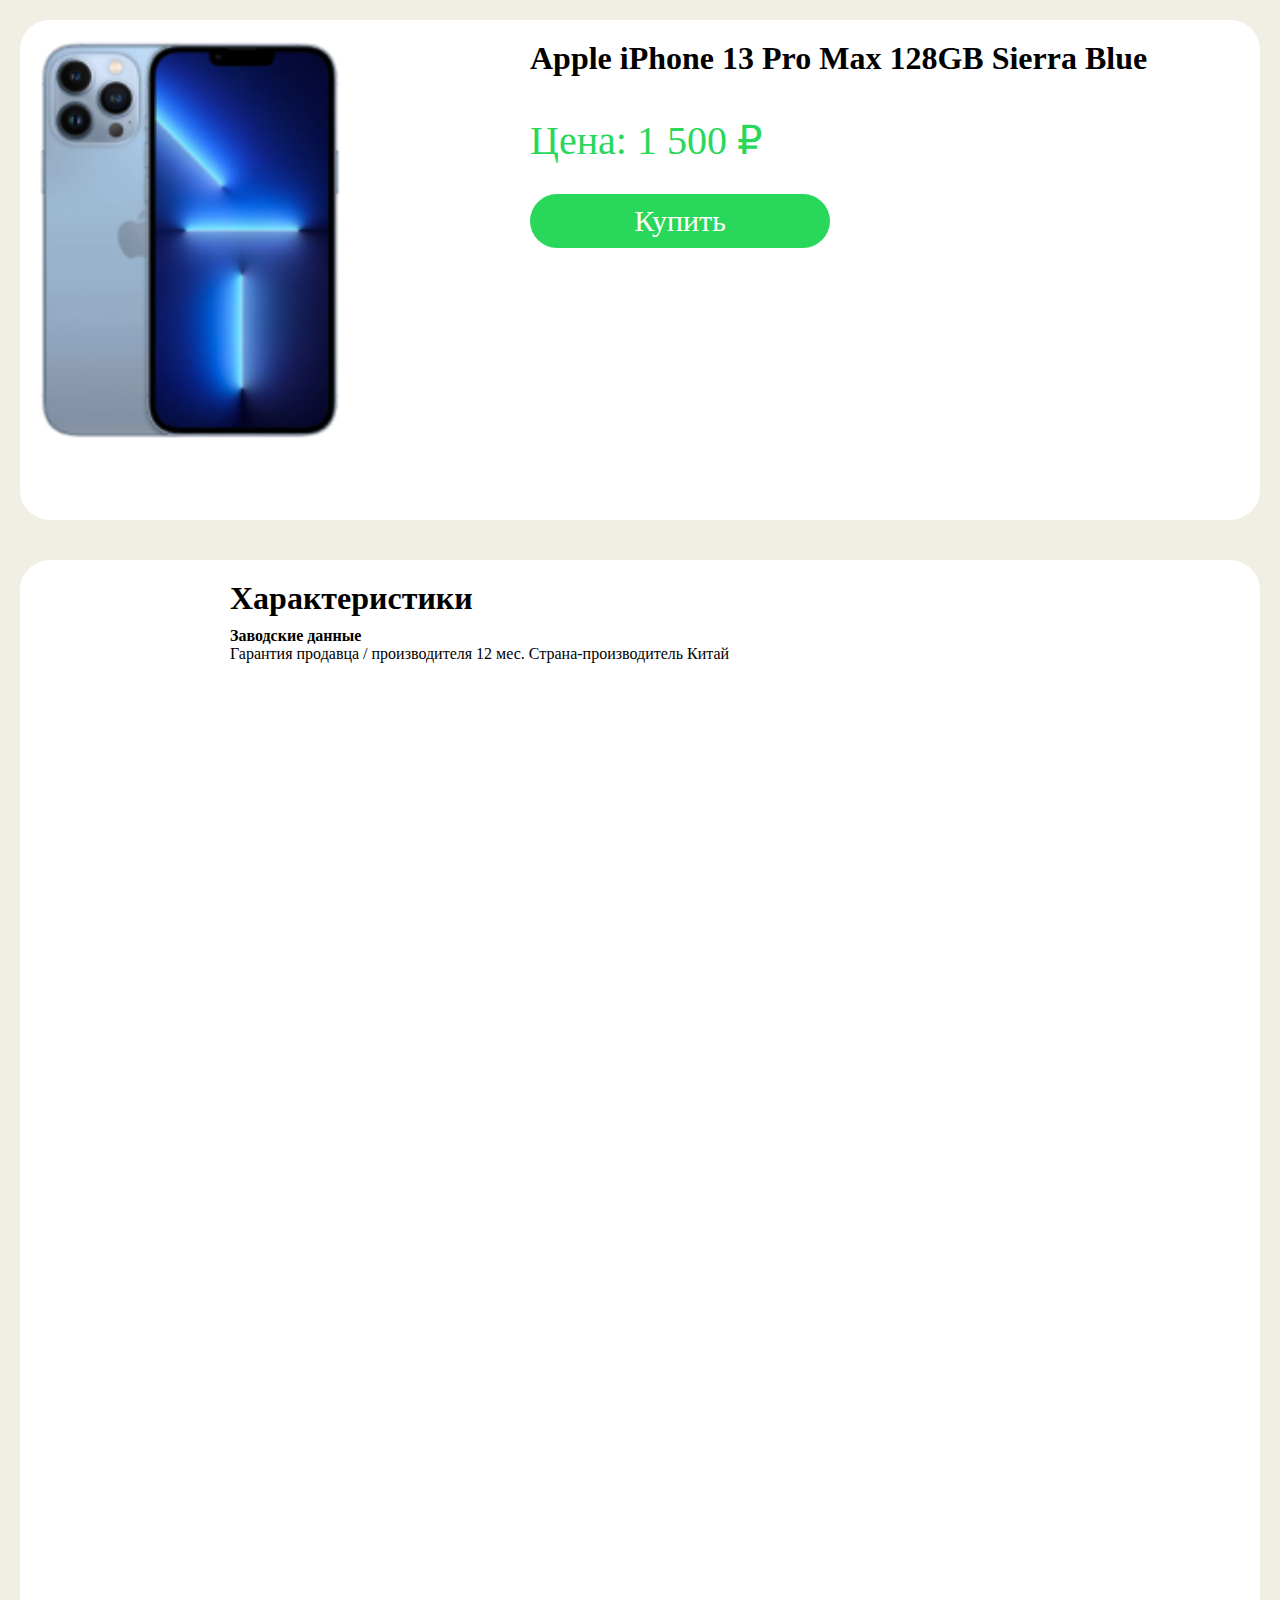
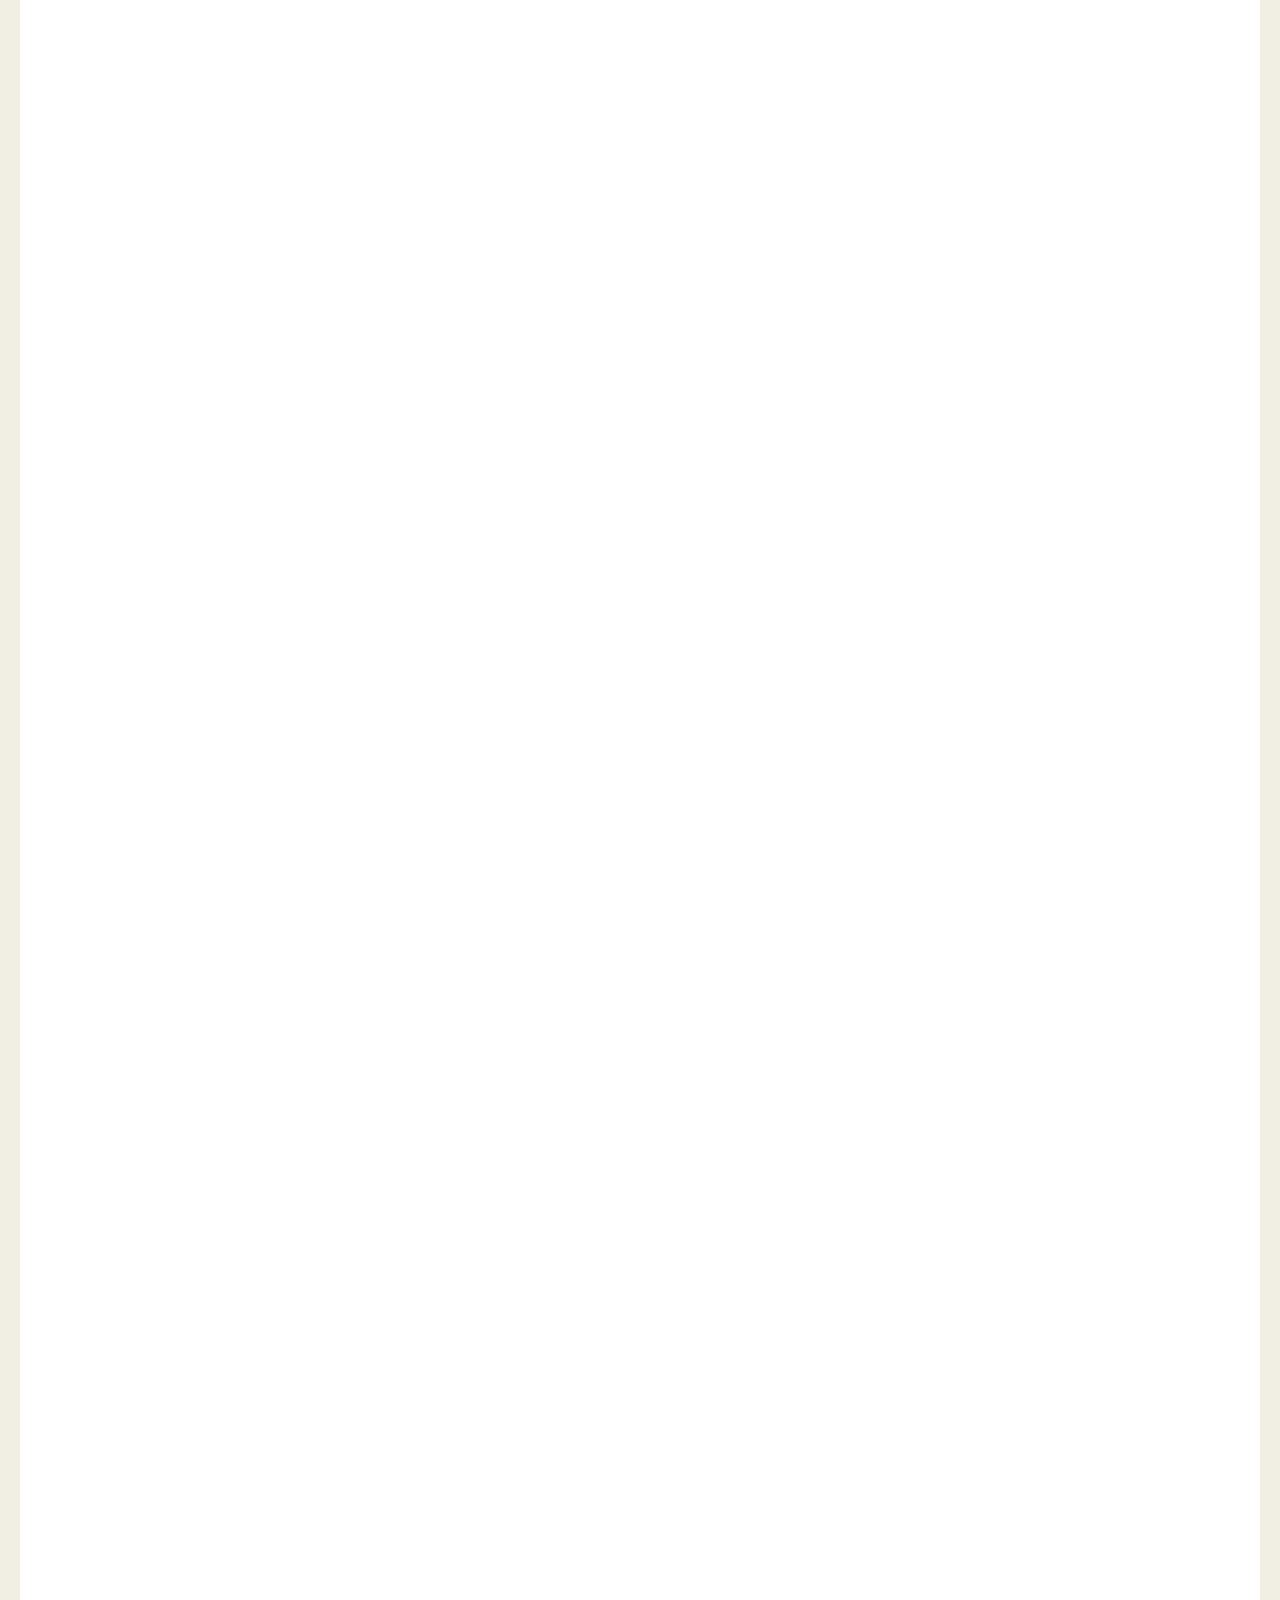
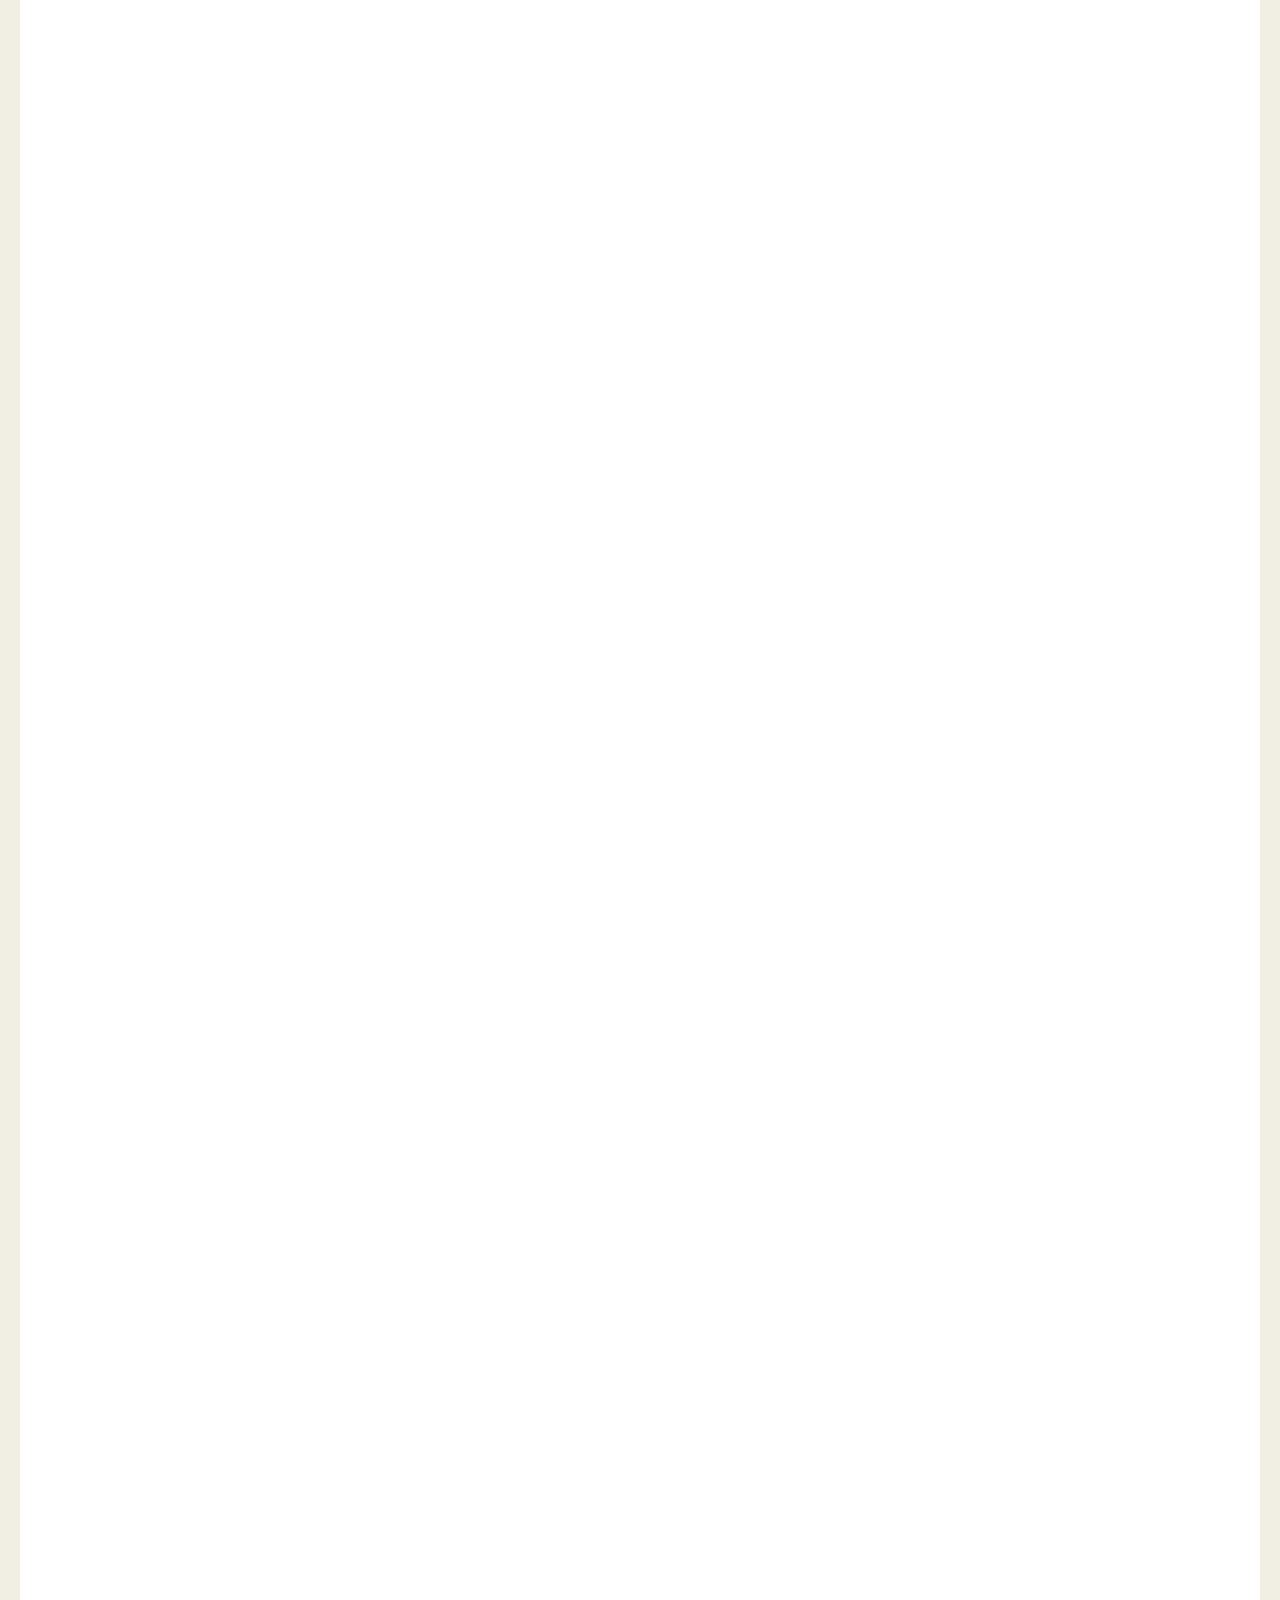
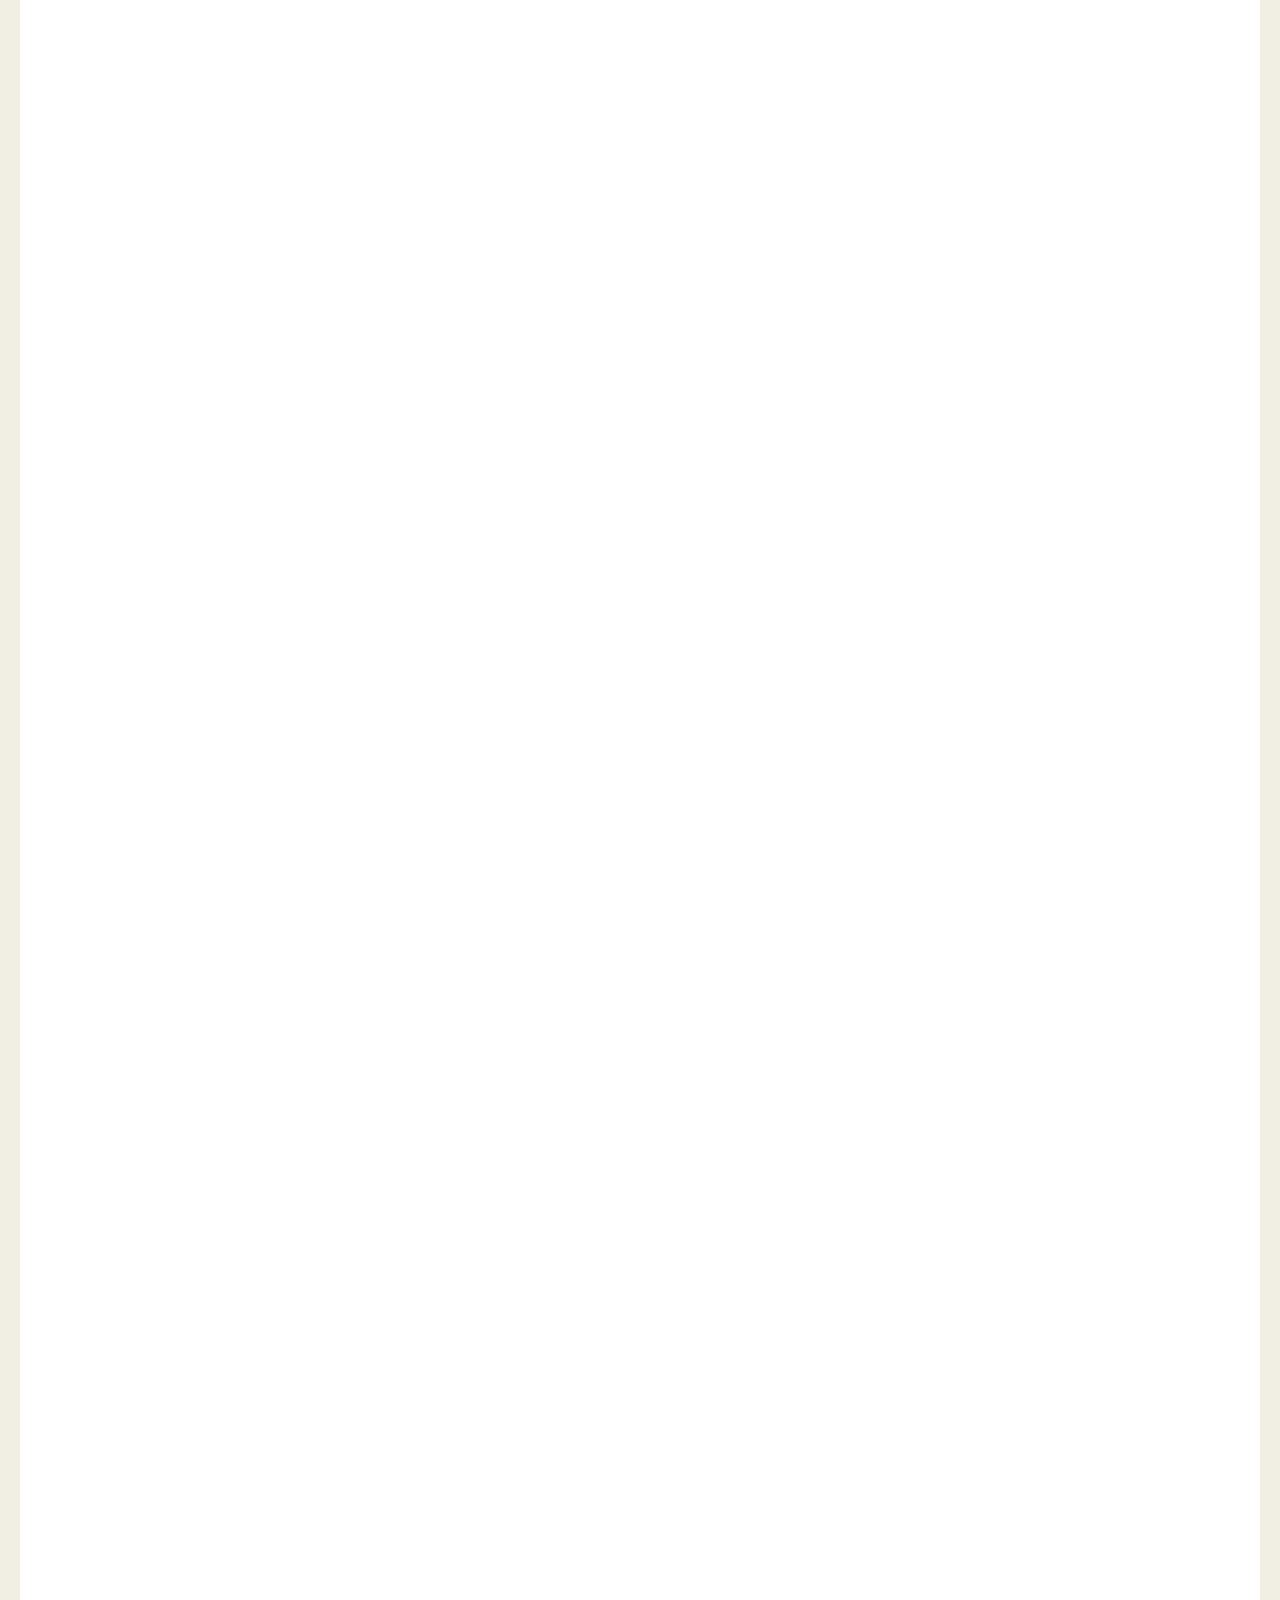
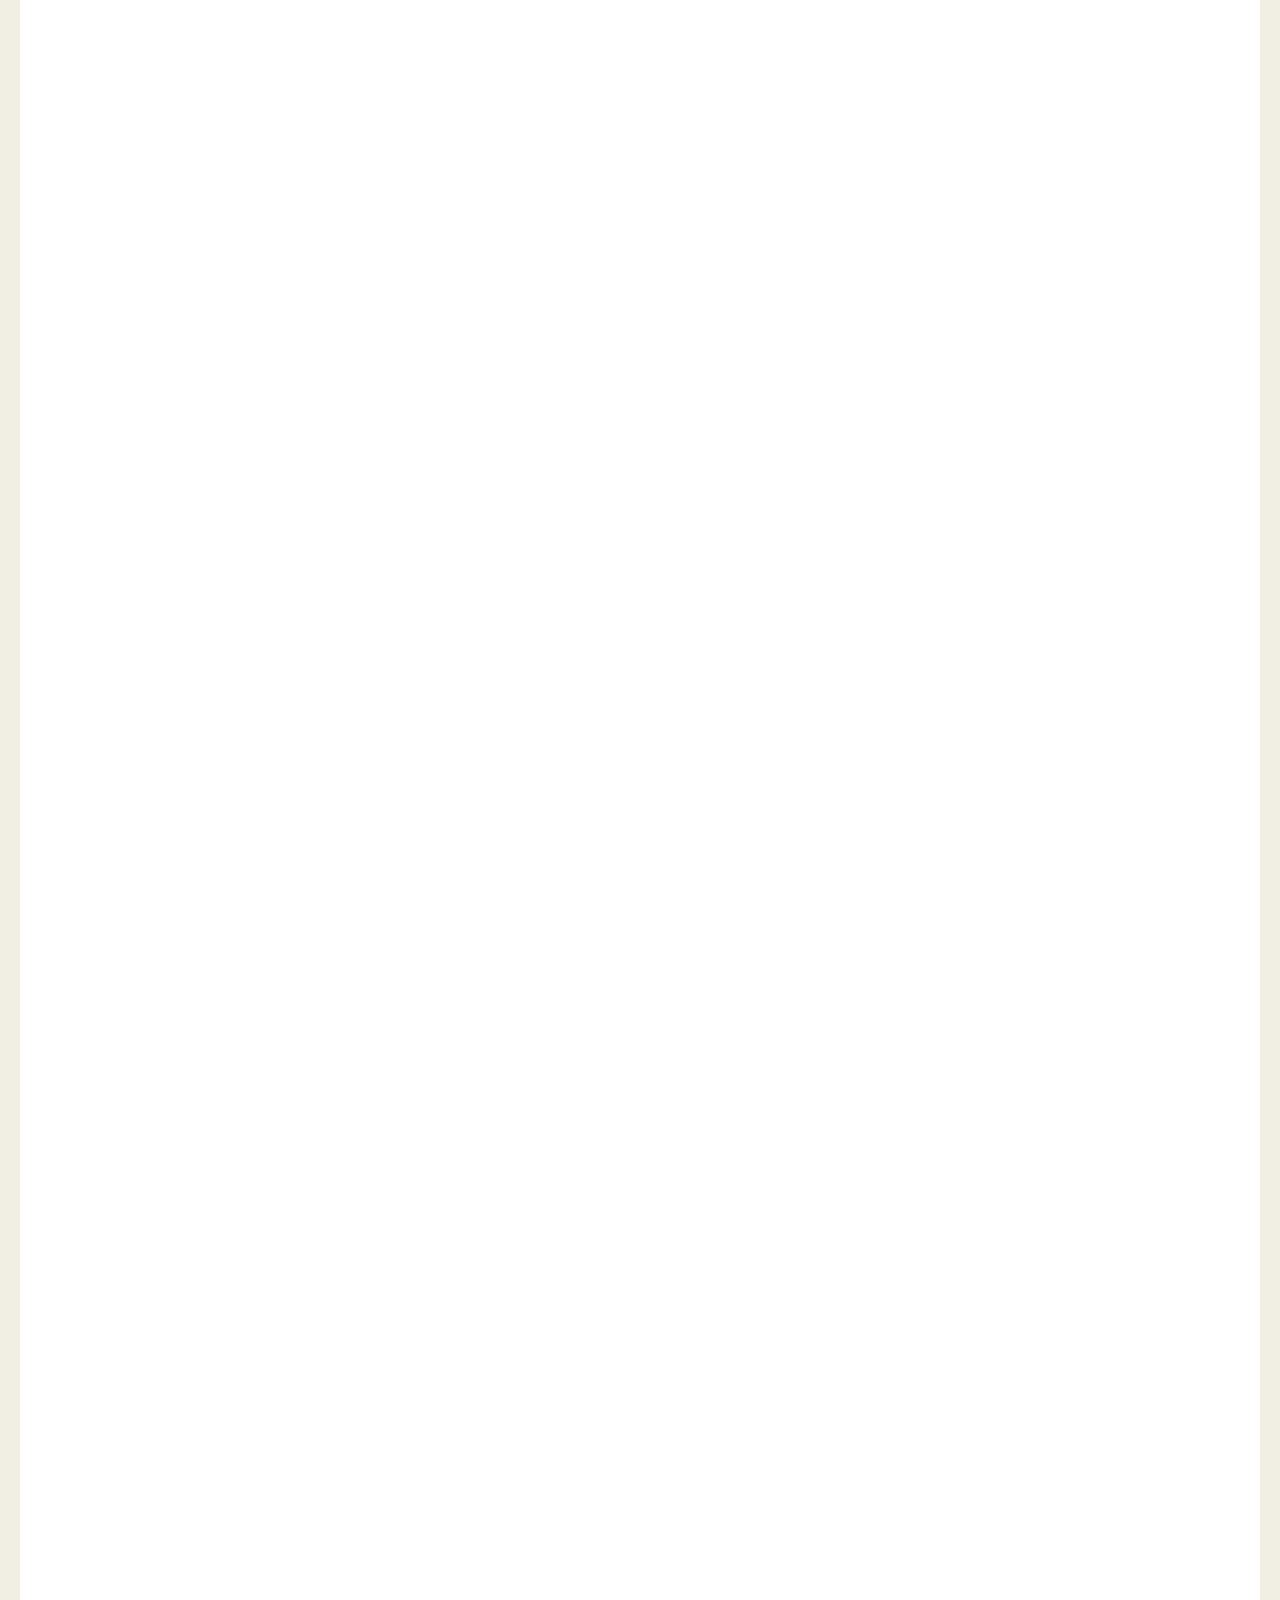
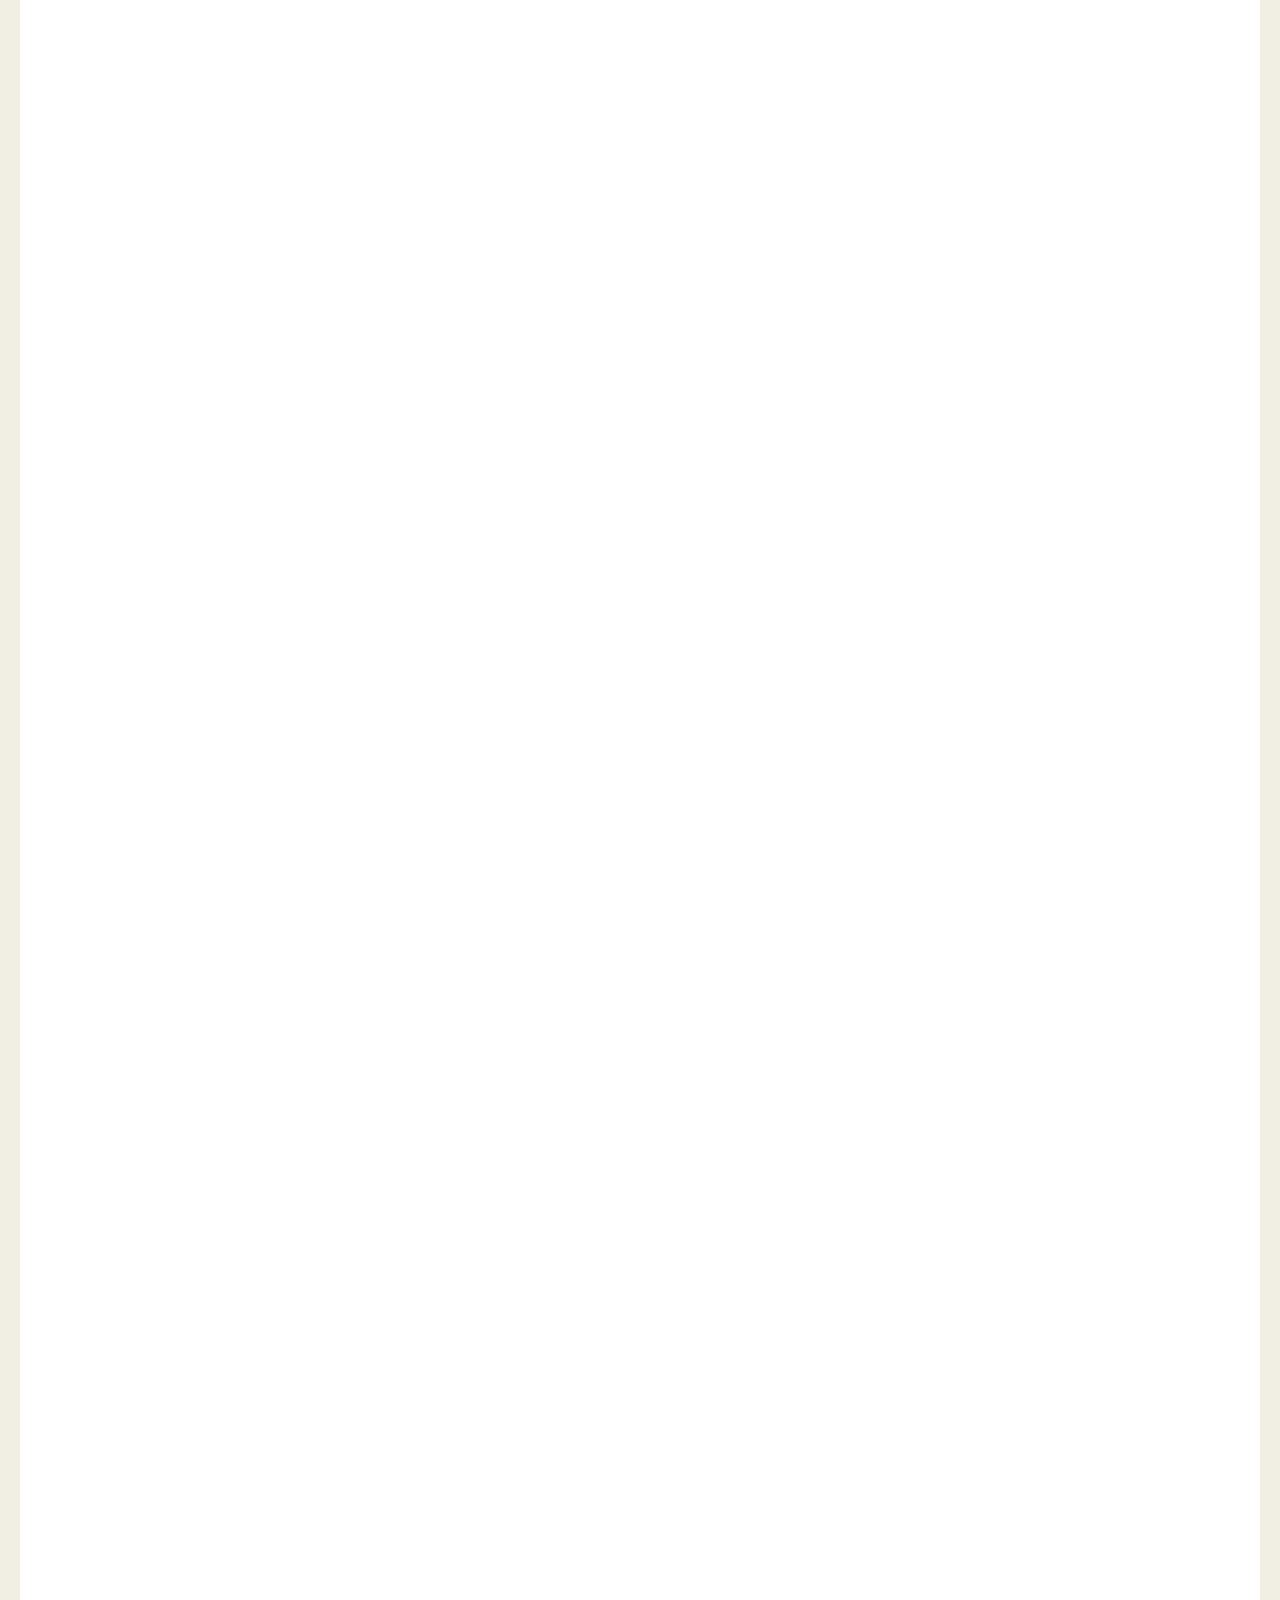
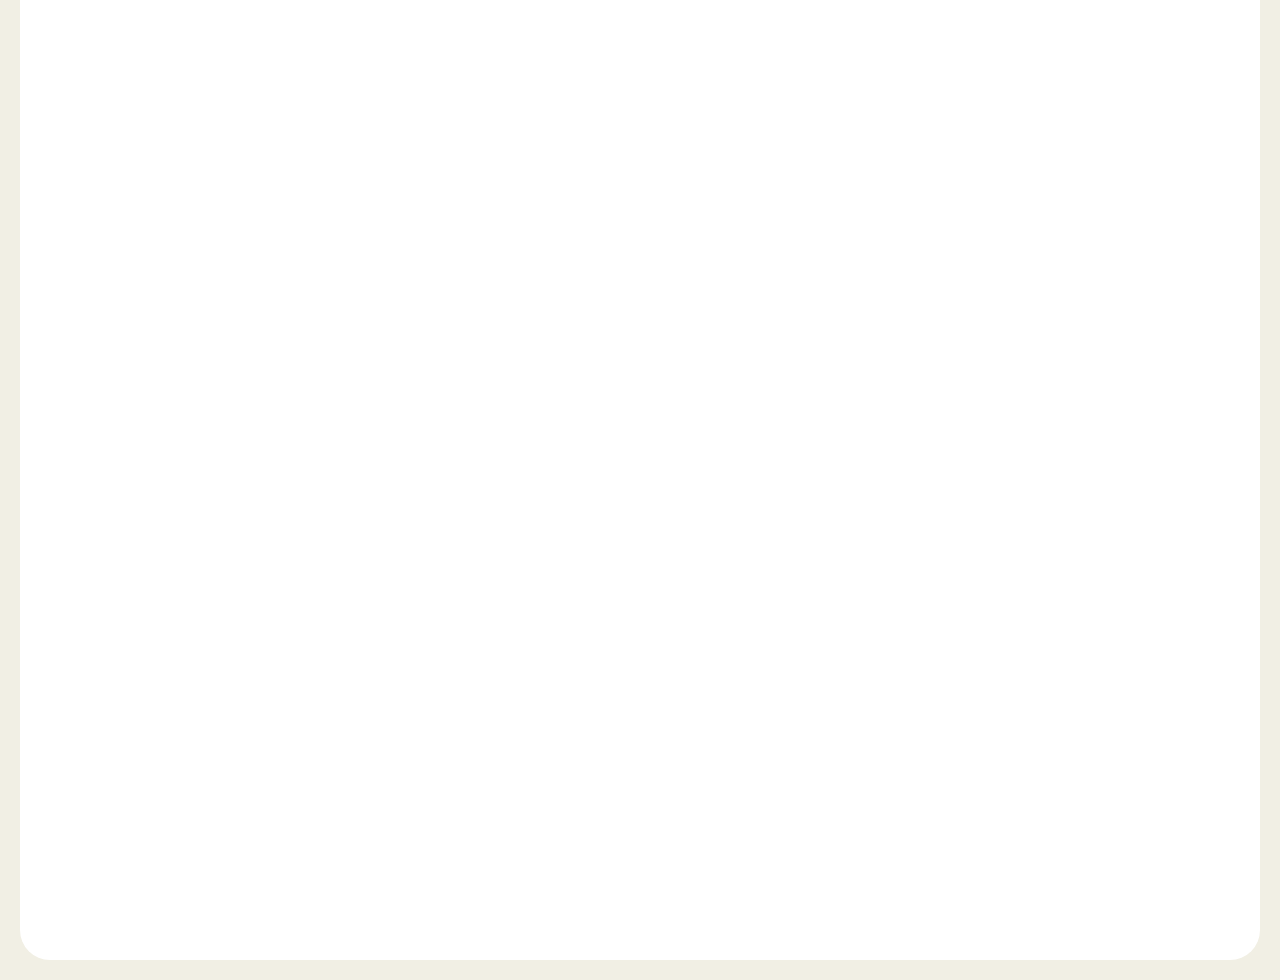
<file: iphone.html>
<!DOCTYPE html>
<html lang="en">
<head>
    <meta charset="UTF-8">
    <meta name="viewport" content="width=device-width, initial-scale=1.0">
    <title>Document</title>
    <link href="https://cdn.jsdelivr.net/npm/bootstrap@5.3.0-alpha2/dist/css/bootstrap.min.css" rel="stylesheet"
    integrity="sha384-aFq/bzH65dt+w6FI2ooMVUpc+21e0SRygnTpmBvdBgSdnuTN7QbdgL+OapgHtvPp" crossorigin="anonymous">
  <link rel="stylesheet" href="./style.css">
  <!-- Chatra {literal} -->
<script>
  (function(d, w, c) {
      w.ChatraID = 'fyRTG2Pn2EKLtazZW';
      var s = d.createElement('script');
      w[c] = w[c] || function() {
          (w[c].q = w[c].q || []).push(arguments);
      };
      s.async = true;
      s.src = 'https://call.chatra.io/chatra.js';
      if (d.head) d.head.appendChild(s);
  })(document, window, 'Chatra');
</script>
<!-- /Chatra {/literal} -->
</head>
<body2>
    <div class="containergh">
        <div class="product">
            <div class="product-image">
                <img src="iphone.png" alt="">
            </div>
            <div class="product-info">
                <h1 class="product-title"> Apple iPhone 13 Pro Max 128GB Sierra Blue</h1>
                <p class="product-description"></p>
                <p class="product-price">Цена: 1 500 ₽</p>
                <a href="#" class="buy-button">Купить</a>
            </div>
        </div>
    </div>
    <div class="containerbh">
        <div class="productr">
            <div class="product-imager">
            </div>
            <div class="product-infor">
                <h1 class="product-titler">Характеристики</h1>
                <h4>Заводские данные</h4>
                <p>Гарантия продавца / производителя
                    12 мес.
                    Страна-производитель 
                    Китай</p>
                <h4></h4>
                <p></p>
                <h4></h4>
            </div>
        </div>
    </div>
</body2>
</html>
</file>
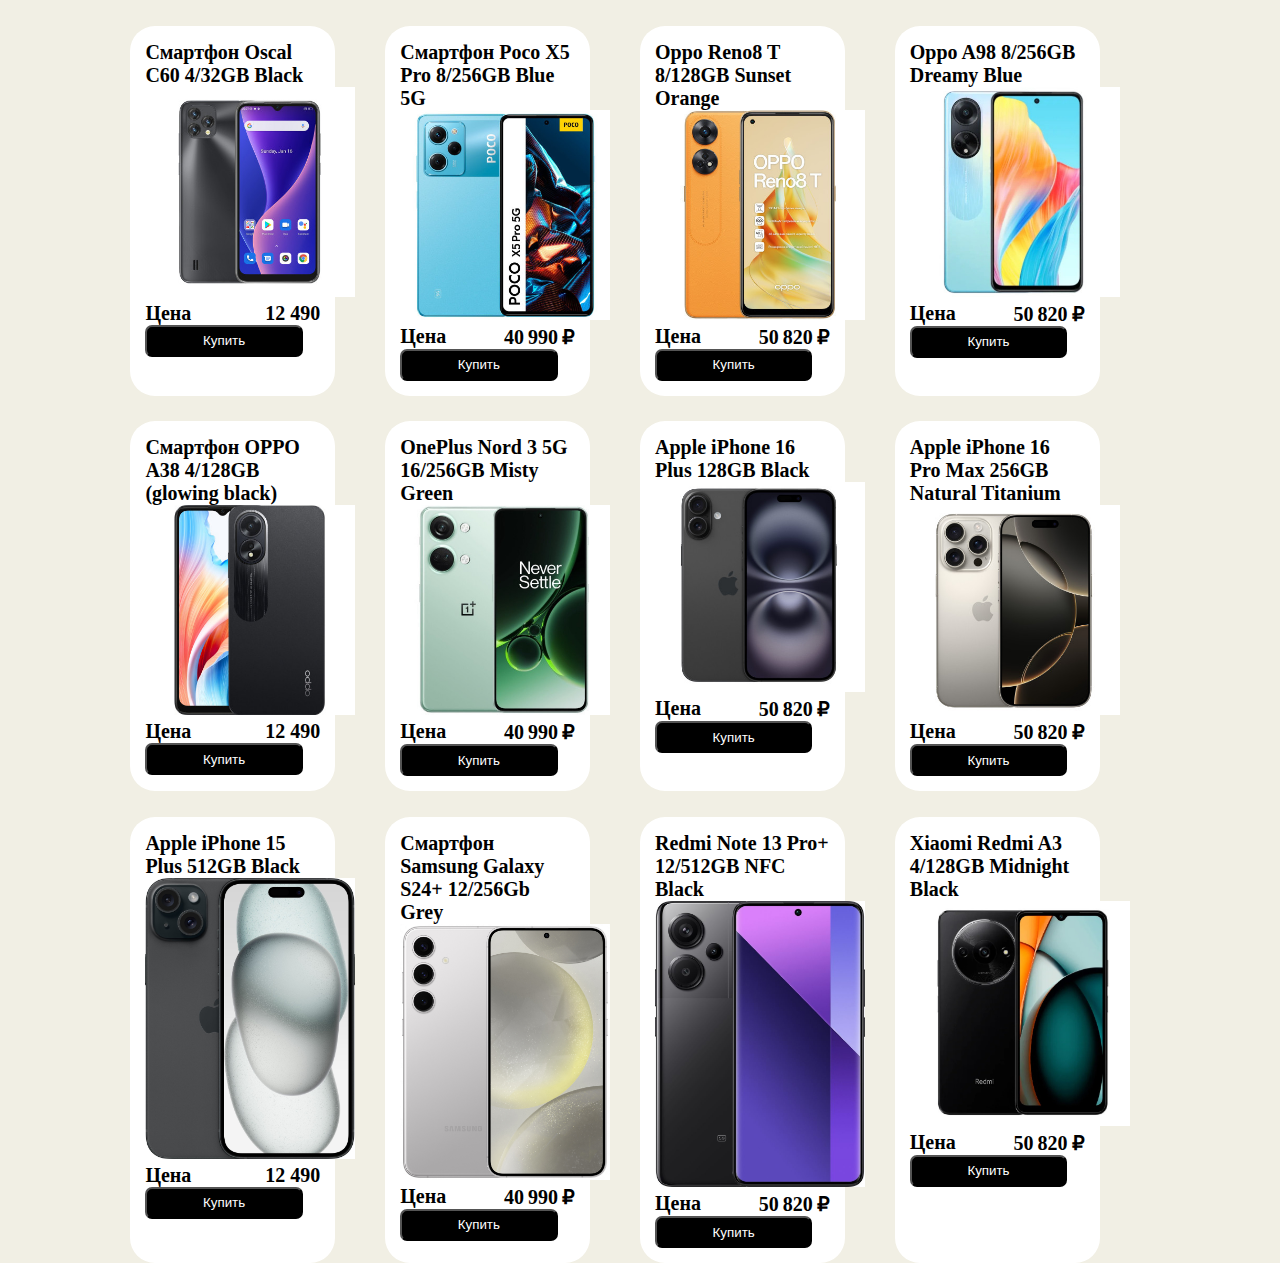
<file: katalog.html>
<!DOCTYPE html>
<html lang="en">
<head>
    <meta charset="UTF-8">
    <meta name="viewport" content="width=device-width, initial-scale=1.0">
    <title>Document</title>
    <link href="https://cdn.jsdelivr.net/npm/bootstrap@5.3.0-alpha2/dist/css/bootstrap.min.css" rel="stylesheet"
    integrity="sha384-aFq/bzH65dt+w6FI2ooMVUpc+21e0SRygnTpmBvdBgSdnuTN7QbdgL+OapgHtvPp" crossorigin="anonymous">
  <link rel="stylesheet" href="./style.css">
  <!-- Chatra {literal} -->
<script>
  (function(d, w, c) {
      w.ChatraID = 'fyRTG2Pn2EKLtazZW';
      var s = d.createElement('script');
      w[c] = w[c] || function() {
          (w[c].q = w[c].q || []).push(arguments);
      };
      s.async = true;
      s.src = 'https://call.chatra.io/chatra.js';
      if (d.head) d.head.appendChild(s);
  })(document, window, 'Chatra');
</script>
<!-- /Chatra {/literal} -->
</head>
<body>
    <div class="popular1">
        <div class="cards1">
            <p>Смартфон Oscal C60 4/32GB Black</p>
            <img class="ugi1" src="ugi1.jpg">
            <div class="priceCard"> 
                <p>Цена</p>
                <p>12 490 </p>
            </div>
            <button>Купить</button>
        </div>
        <div class="cards1">
            <p>Смартфон Poco X5 Pro 8/256GB Blue 5G</p>
            <img class="ugi2" src="ugi2.jpg">
            <div class="priceCard"> 
                <p>Цена</p>
                <p>40 990 ₽</p>
            </div>
            <button>Купить</button>
        </div>
        <div class="cards1">
            <p>Oppo Reno8 T 8/128GB Sunset Orange</p>
            <img class="ugi3" src="ugi3.jpg">
            <div class="priceCard"> 
                <p>Цена</p>
                <p>50 820 ₽</p>
            </div>
            <button>Купить</button>
        </div>
        <div class="cards1">
            <p>Oppo A98 8/256GB Dreamy Blue</p>
            <img class="ugi4" src="ugi4.jpg">
            <div class="priceCard"> 
                <p>Цена</p>
                <p>50 820 ₽</p>
            </div>
            <button>Купить</button>
        </div>
    </div>
  </div>

  <div class="popular2">
    <div class="cards2">
        <p>Смартфон OPPO A38 4/128GB (glowing black)</p>
        <img class="ugi5" src="ugi5.jpg">
        <div class="priceCard"> 
            <p>Цена</p>
            <p>12 490 </p>
        </div>
        <button>Купить</button>
    </div>
    <div class="cards2">
        <p>OnePlus Nord 3 5G 16/256GB Misty Green</p>
        <img class="ugi6" src="ugi6.jpg">
        <div class="priceCard"> 
            <p>Цена</p>
            <p>40 990 ₽</p>
        </div>
        <button>Купить</button>
    </div>
    <div class="cards2">
        <p> Apple iPhone 16 Plus 128GB Black</p>
        <img class="ugi7" src="ugi7.jpg">
        <div class="priceCard"> 
            <p>Цена</p>
            <p>50 820 ₽</p>
        </div>
        <button>Купить</button>
    </div>
    <div class="cards2">
        <p>Apple iPhone 16 Pro Max 256GB Natural Titanium </p>
        <img class="ugi8" src="ugi8.jpg">
        <div class="priceCard"> 
            <p>Цена</p>
            <p>50 820 ₽</p>
        </div>
        <button>Купить</button>
    </div>
</div>
</div>
<div class="popular3">
      <div class="cards3">
          <p>Apple iPhone 15 Plus 512GB Black</p>
          <img class="ugi9" src="ugi9.jpg">
          <div class="priceCard"> 
              <p>Цена</p>
              <p>12 490 </p>
          </div>
          <button>Купить</button>
      </div>
      <div class="cards3b">
          <p>Смартфон Samsung Galaxy S24+ 12/256Gb Grey</p>
          <img class="ugi10" src="ugi10.jpg">
          <div class="priceCard"> 
              <p>Цена</p>
              <p>40 990 ₽</p>
          </div>
          <button>Купить</button>
      </div>
      <div class="cards3">
          <p>Redmi Note 13 Pro+ 12/512GB NFC Black</p>
          <img class="ugi11" src="ugi11.jpg">
          <div class="priceCard"> 
              <p>Цена</p>
              <p>50 820 ₽</p>
          </div>
          <button>Купить</button>
      </div>
      <div class="cards3a">
          <p>Xiaomi Redmi A3 4/128GB Midnight Black</p>
          <img class="ugi12" src="ugi12.jpg">
          <div class="priceCard"> 
              <p>Цена</p>
              <p>50 820 ₽</p>
          </div>
          <button>Купить</button>
      </div>
  </div>
</div>
</div>

</body>
</html>
</file>
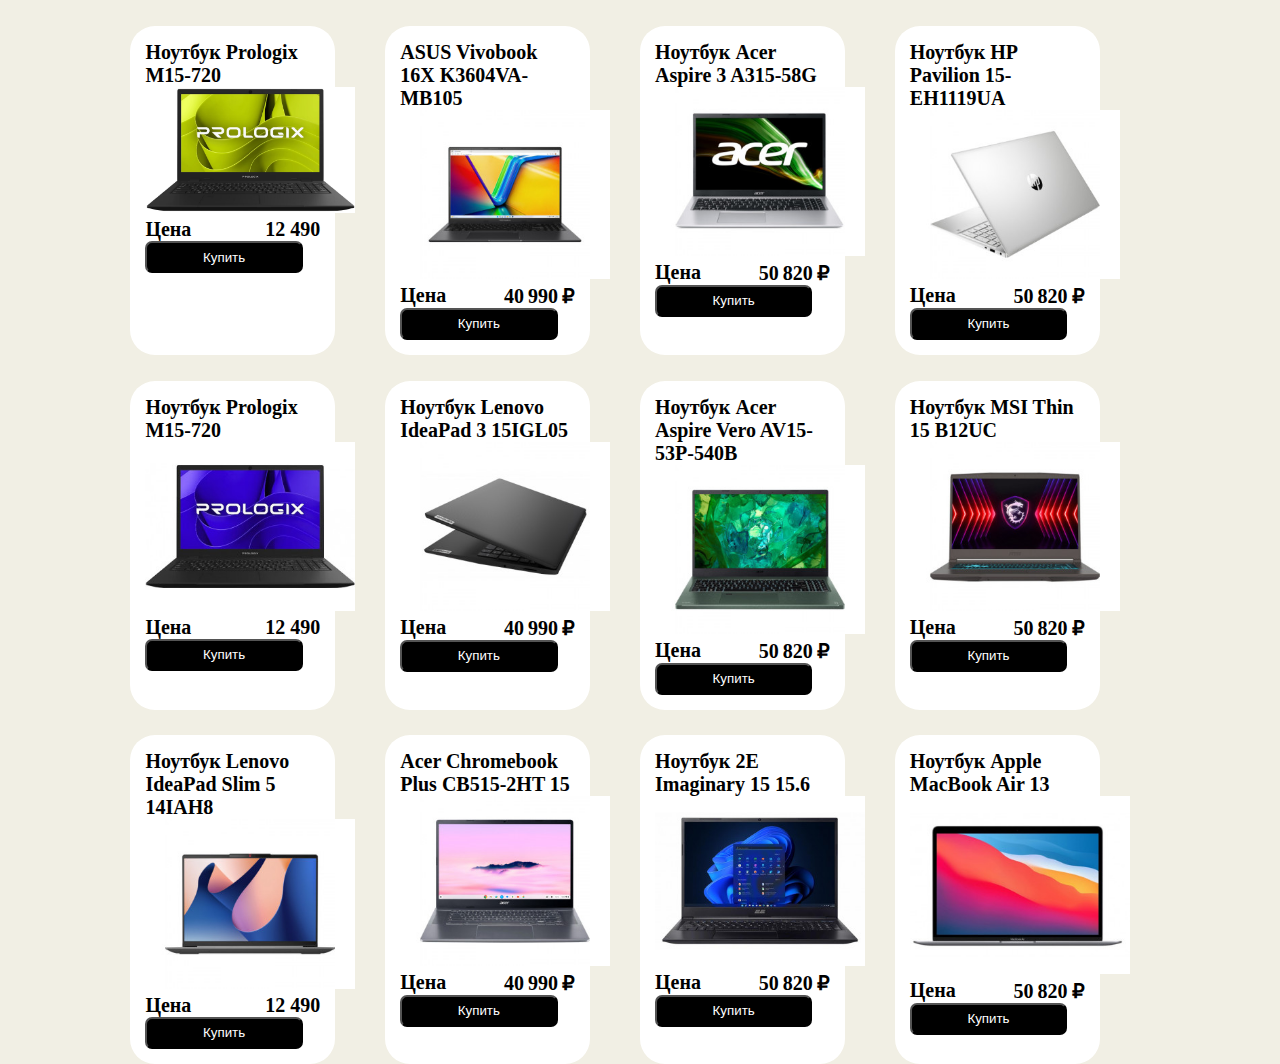
<file: nout.html>
<!DOCTYPE html>
<html lang="en">
<head>
    <meta charset="UTF-8">
    <meta name="viewport" content="width=device-width, initial-scale=1.0">
    <title>Document</title>
    <link href="https://cdn.jsdelivr.net/npm/bootstrap@5.3.0-alpha2/dist/css/bootstrap.min.css" rel="stylesheet"
    integrity="sha384-aFq/bzH65dt+w6FI2ooMVUpc+21e0SRygnTpmBvdBgSdnuTN7QbdgL+OapgHtvPp" crossorigin="anonymous">
  <link rel="stylesheet" href="./style.css">
  <!-- Chatra {literal} -->
<script>
  (function(d, w, c) {
      w.ChatraID = 'fyRTG2Pn2EKLtazZW';
      var s = d.createElement('script');
      w[c] = w[c] || function() {
          (w[c].q = w[c].q || []).push(arguments);
      };
      s.async = true;
      s.src = 'https://call.chatra.io/chatra.js';
      if (d.head) d.head.appendChild(s);
  })(document, window, 'Chatra');
</script>
<!-- /Chatra {/literal} -->
</head>
<body>
  <div class="popular4">
    <div class="cards4">
        <p>Ноутбук Prologix M15-720</p>
        <img class="bug1" src="bug1.jpg">
        <div class="priceCard"> 
            <p>Цена</p>
            <p>12 490 </p>
        </div>
        <button>Купить</button>
    </div>
    <div class="cards4">
        <p> ASUS Vivobook 16X K3604VA-MB105</p>
        <img class="bug2" src="bug2.jpg">
        <div class="priceCard"> 
            <p>Цена</p>
            <p>40 990 ₽</p>
        </div>
        <button>Купить</button>
    </div>
    <div class="cards4">
        <p>Ноутбук Acer Aspire 3 A315-58G </p>
        <img class="bug3" src="bug3.jpg">
        <div class="priceCard"> 
            <p>Цена</p>
            <p>50 820 ₽</p>
        </div>
        <button>Купить</button>
    </div>
    <div class="cards4">
        <p>Ноутбук HP Pavilion 15-EH1119UA </p>
        <img class="bug4" src="bug4.jpg">
        <div class="priceCard"> 
            <p>Цена</p>
            <p>50 820 ₽</p>
        </div>
        <button>Купить</button>
    </div>
</div>
</div>

<div class="popular5">
<div class="cards5">
    <p>Ноутбук Prologix M15-720</p>
    <img class="bug5" src="bug5.jpg">
    <div class="priceCard"> 
        <p>Цена</p>
        <p>12 490 </p>
    </div>
    <button>Купить</button>
</div>
<div class="cards5">
    <p>Ноутбук Lenovo IdeaPad 3 15IGL05</p>
    <img class="bug6" src="bug6.jpg">
    <div class="priceCard"> 
        <p>Цена</p>
        <p>40 990 ₽</p>
    </div>
    <button>Купить</button>
</div>
<div class="cards5">
    <p>Ноутбук Acer Aspire Vero AV15-53P-540B</p>
    <img class="bug7" src="bug7.jpg">
    <div class="priceCard"> 
        <p>Цена</p>
        <p>50 820 ₽</p>
    </div>
    <button>Купить</button>
</div>
<div class="cards5">
    <p>Ноутбук MSI Thin 15 B12UC </p>
    <img class="bug8" src="bug8.jpg">
    <div class="priceCard"> 
        <p>Цена</p>
        <p>50 820 ₽</p>
    </div>
    <button>Купить</button>
</div>
</div>
</div>
<div class="popular6">
  <div class="cards6">
      <p>Ноутбук Lenovo IdeaPad Slim 5 14IAH8</p>
      <img class="bug9" src="bug9.jpg">
      <div class="priceCard"> 
          <p>Цена</p>
          <p>12 490 </p>
      </div>
      <button>Купить</button>
  </div>
  <div class="cards6">
      <p> Acer Chromebook Plus CB515-2HT 15</p>
      <img class="bug10" src="bug10.jpg">
      <div class="priceCard"> 
          <p>Цена</p>
          <p>40 990 ₽</p>
      </div>
      <button>Купить</button>
  </div>
  <div class="cards6">
      <p>Ноутбук 2E Imaginary 15 15.6</p>
      <img class="bug11" src="bug11.jpg">
      <div class="priceCard"> 
          <p>Цена</p>
          <p>50 820 ₽</p>
      </div>
      <button>Купить</button>
  </div>
  <div class="cards6">
      <p>Ноутбук Apple MacBook Air 13</p>
      <img class="bug12" src="bug12.jpg">
      <div class="priceCard"> 
          <p>Цена</p>
          <p>50 820 ₽</p>
      </div>
      <button>Купить</button>
  </div>
</div>
</div>
</div>
</body>
</html>
</file>
<file: style.css>
* {
  box-sizing: border-box;
  margin: 0;
}
/* Стили для кнопки выбора цвета */
.color-btn {
  width: 25px;
  height: 25px;
  border-radius: 50%;
  outline: none;
  border: none;
}

.blue {
  background-color:#CCE0F0 ;
}

.green {
  background-color: #525F4F;
}

.black {
  background-color: #191816;
}
.darkblue {
  background-color: #0047FF;
}
.whiteblue {
  background-color: #A3BCFF;
}
/* Активный класс для кнопки выбора цвета */
.active-border {
  box-shadow: 0px 0px 0px 3px #fe9b07;
  /* border: 5px solid #fe9b07; */
}
.header{
  margin-top: 0%;
  height: 80px;
  background-color: rgb(255, 255, 255);
  margin-bottom: 3%;
}
.menu a{
text-decoration: none;
color: black;
margin-right: 40px;
}
.menu{
  
  display: flex;
  justify-content: center;
  font-family: "Montserrat", serif;
font-optical-sizing: auto;
font-style: normal;
}
.buttons{
  display: flex;
  justify-content: end;
  margin-right: 6%;
}
.buttons img{
  margin-right: 20px;
}
.text{
  display:flex;
  background:#C8DDED ;
  border-radius: 50px;
}
.textheader{
  margin-top: 30px;
  width: 35%;
  margin-left: 4%;
}
.textheader h1{
  font-size: 68px;
}
.textheader p{
  font-size: 20px;
}
.textheader button{
font-size: 20px;
border-radius: 12px;
width: 131px;
height: 64px;
}
.photo{
  margin-left: 18%;
}
.prosto{
  display:flex;
 align-items: center;
  justify-content: center;
  margin-top: 2%;
}
.prostoheader{
  
  width: 50%;
  height: 350px;
  margin-right: 5%;
  background:#C9C8ED ;
  border-radius: 50px;
  margin-right: 2%;
}
  .prostoheader2{
    width: 50%;
    height: 350px;
    background-color: #FFFCB6;
    border-radius: 50px;
    margin-right: 2%;
  }
  .popular{
    display: flex;
    justify-content: center;
}
.cards{
    width: 16%;
    border-radius: 25px;
    background-color: rgb(255, 255, 255);
    padding: 15px;
    font-size: 20px;
    font-family: "Montserrat", serif;
  font-optical-sizing: auto;
  font-weight: 700;
  margin-right: 40px;
  margin-right: 26px;
}
.priceCard{
    display: flex;
    justify-content: space-between;
}
.cards button{
    width: 90%;
    background-color: black;
    color: white;
    border-radius: 7px;
    height: 32px;
}
.headPopular{
    display: flex;
    justify-content: space-around;
    align-items: center;
}
.headPopular p{
    font-size: 54px;
    font-family: "Montserrat", serif;
    font-optical-sizing: auto;
    font-weight: 700;
}
.headPopular img{
    width: 114px;
    height: 48px;
}

/* ----------------- */
.prosto{
    display:flex;
   align-items: center;
    justify-content: center;
  }
  .prostoheader{
    
    width: 45%;
    height: 350px;
    margin-right: 5%;
    background:#C9C8ED ;
    border-radius: 50px;}
    .prostoheader2{
      width: 45%;
      height: 350px;
      background-color: #FFFCB6;
      border-radius: 50px;
    }
    body{
      background-color: #F1EFE4;
    }
    .prostoheader h3{
      font-size: 36px;
      padding-top: 7%;
      margin-left: 5%;
    }
    .prostoheader p{
      font-size: 24px;
      margin-left: 5%;
      padding-top: 5%;
    }
    .prostoheader button{
      background-color:#1F222E ;
      color: white;
      width: 156px;
      height: 64px;
      border-radius: 12px;
      margin-left: 5%;
    }
    .prostoheader2 h3{
      font-size: 36px;
      margin-left: 5%;
      padding-top: 7%;
    }
    .prostoheader2 p{
      font-size: 24px;
      margin-left: 5%;
      padding-top: 5%;
    }
    .prostoheader2 button{
      background-color:#1F222E ;
      color: white;
      width: 156px;
      height: 64px;
      border-radius: 12px;
      margin-left: 5%;
    }
    .container button1{
      background-color: black;
    }
    .prostoheader{
      border-radius: 50px;
    }
    .normal{
      display:flex;
     align-items: center;
      justify-content: center;
    }
    .normalheader{
      width: 416px;
      height: 284px;
      background: #FFFFFF;
      border-radius: 32px;
      margin-right: 2%;
    }
      .normalheader2{
        width: 416px;
        height: 284px;
        background-color: #FFFFFF;
        border-radius: 32px;
      }
      .normalheader3{
        width: 416px;
        height: 284px;
        background-color:#FFFFFF ;
        border-radius: 32px;
        margin-left: 2%;
      }
      .normalheader h3{
        font-size: 28px;
        padding-top: 7%;
        margin-left: 5%;
      }
      .normalheader p{
        font-size: 20px;
        margin-left: 5%;
        padding-top: 5%;
      }
      .normalheader2 h3{
        font-size: 28px;
        padding-top: 7%;
        margin-left: 5%;
      }
      .normalheader2 p{
        font-size: 20px;
        margin-left: 5%;
        padding-top: 5%;
      }
      .normalheader3 h3{
        font-size: 28px;
        padding-top: 7%;
        margin-left: 5%;
      }
      .normalheader3 p{
        font-size: 20px;
        margin-left: 5%;
        padding-top: 5%;
      }
      .black-btn{
      background-color: black;
  width: 100%;
  border: black;
}
.card{
  border-color: #F1EFE4 ;
  border-radius: 15px;
}
.size{
  border-radius: 20px;
}
.headerCatalog{
  font-size: 54px;
  margin-bottom: 20px;
}
.Category{
  margin-bottom: 30px;
}
.more{
  font-size: 28px;
  height: 90px;
  margin-bottom: 30px;
}
.headnormal{
  font-size: 51px;
  margin-left: 3%;
}
.nout{
  width: 215px;
}
.applewatch{
  width: 228px;
}
.menu a{
  font-size: 30px;
}
.pagination{
  margin-left: 37%;
  margin-top: 1%;
}
.mani a{
  margin-right: 50%;
}
.popular1{
  display: flex;
  justify-content: center;
}
.cards1{
  width: 16%;
  border-radius: 25px;
  background-color: rgb(255, 255, 255);
  padding: 15px;
  font-size: 20px;
  font-family: "Montserrat", serif;
  font-optical-sizing: auto;
  font-weight: 700;
  margin-right: 50px;
  margin-top: 2%
}
.priceCard1{
  display: flex;
  justify-content: space-between;
}
.cards1 button{
  width: 90%;
  background-color: black;
  color: white;
  border-radius: 7px;
  height: 32px;
}
.popular2{
  display: flex;
  justify-content: center;
}
.cards2{
  width: 16%;
  border-radius: 25px;
  background-color: rgb(255, 255, 255);
  padding: 15px;
  font-size: 20px;
  font-family: "Montserrat", serif;
  font-optical-sizing: auto;
  font-weight: 700;
  margin-right: 50px;
  margin-top: 2%
}
.priceCard2{
  display: flex;
  justify-content: space-between;
}
.cards2 button{
  width: 90%;
  background-color: black;
  color: white;
  border-radius: 7px;
  height: 32px;
}
.popular3{
  display: flex;
  justify-content: center;
}
.cards3{
  width: 16%;
  border-radius: 25px;
  background-color: rgb(255, 255, 255);
  padding: 15px;
  font-size: 20px;
  font-family: "Montserrat", serif;
  font-optical-sizing: auto;
  font-weight: 700;
  margin-right: 50px;
  margin-top: 2%;
}
.priceCard3{
  display: flex;
  justify-content: space-between;
}
.cards3 button{
  width: 90%;
  background-color: black;
  color: white;
  border-radius: 7px;
  height: 32px;
}
.ugi1{
 width: 210px; 
}
.ugi2{
  width: 210px;
}
.ugi3{
  width: 210px;
}
.ugi4{
  width: 210px;
}
.ugi5{
  width: 210px;
}
.ugi6{
  width: 210px;
}
.ugi7{
  width: 210px;
}
.ugi8{
  width: 210px;
}
.ugi9{
  width: 210px;
}
.ugi10{
  width: 210px;
}
.ugi10{
  width: 210px;
}
.ugi11{
  width: 210px;
}
.ugi12{
  width: 220px;
}
.cards3a{
  width: 16%;
  border-radius: 25px;
  background-color: rgb(255, 255, 255);
  padding: 15px;
  font-size: 20px;
  font-family: "Montserrat", serif;
  font-optical-sizing: auto;
  font-weight: 700;
  margin-right: 50px;
  margin-top: 2%;
}
.priceCard3a{
  display: flex;
  justify-content: space-between;
}
.cards3a button{
  width: 90%;
  background-color: black;
  color: white;
  border-radius: 7px;
  height: 32px;
}
.cards3b{
  width: 16%;
  border-radius: 25px;
  background-color: rgb(255, 255, 255);
  padding: 15px;
  font-size: 20px;
  font-family: "Montserrat", serif;
  font-optical-sizing: auto;
  font-weight: 700;
  margin-right: 50px;
  margin-top: 2%;
}
.priceCard3b{
  display: flex;
  justify-content: space-between;
}
.cards3b button{
  width: 90%;
  background-color: black;
  color: white;
  border-radius: 7px;
  height: 32px;
}
.airpods2{
  margin-left: -12px;
}
.gug1{
  width: 200px;
}
.body2 {
  font-family: Arial, sans-serif;
  margin: 0;
  padding: 0;
  background-color:rgb(237, 233, 233);
}
.containergh {
  width: 100%;
  padding: 20px;
  margin-left: 0px;
}
.product {
  display: flex;
  flex-wrap: wrap;
  gap: 20px;
  background: white;
  padding: 20px;
  border-radius: 30px;
  box-shadow: 0 2px 4px white(0, 0, 0, 0.1);
  height: 500px;
}
.product img {
  height: auto;
  border-radius: 8px;
  width: 300px;
}
.product-info {
  flex: 1;
  margin-left: 170px;
}
.product-title {
  font-size: 2rem;
  margin: 0 0 10px;
  color: #000000;
}
.product-description {
  font-size: 30px;
  color: #000000;
  margin-top: 20px;
}
.product-price {
  font-size: 40px;
  color: #29d85a;
  margin-top: 40px;
}
.buy-button {
  display: inline-block;
  padding: 10px 20px;
  background-color: #29d85a;
  color: white;
  text-decoration: none;
  font-size: 30px;
  border-radius: 30px;
  margin-top: 30px;
  transition: background 0.3s ease;
  width: 300px;
  text-align: center;
}
.buy-button:hover {
  background-color: #2980b9;
}
.containerbh {
  width: 100%;
  padding: 20px;
  margin-left: 0px;
}
.productr {
  display: flex;
  flex-wrap: wrap;
  gap: 20px;
  background: white;
  padding: 20px;
  border-radius: 30px;
  box-shadow: 0 2px 4px white(0, 0, 0, 0.1);
  height: 10000px;
}
.product-infor {
  flex: 1;
  margin-left: 170px;
}
.product-titler {
  font-size: 2rem;
  margin: 0 0 10px;
  color: #000000;
}
.product-descriptionr {
  font-size: 30px;
  color: #000000;
  margin-top: 20px;
}
.popular4{
  display: flex;
  justify-content: center;
}
.cards4{
  width: 16%;
  border-radius: 25px;
  background-color: rgb(255, 255, 255);
  padding: 15px;
  font-size: 20px;
  font-family: "Montserrat", serif;
  font-optical-sizing: auto;
  font-weight: 700;
  margin-right: 50px;
  margin-top: 2%
}
.priceCard4{
  display: flex;
  justify-content: space-between;
}
.cards4 button{
  width: 90%;
  background-color: black;
  color: white;
  border-radius: 7px;
  height: 32px;
}
.popular5{
  display: flex;
  justify-content: center;
}
.cards5{
  width: 16%;
  border-radius: 25px;
  background-color: rgb(255, 255, 255);
  padding: 15px;
  font-size: 20px;
  font-family: "Montserrat", serif;
  font-optical-sizing: auto;
  font-weight: 700;
  margin-right: 50px;
  margin-top: 2%
}
.priceCard5{
  display: flex;
  justify-content: space-between;
}
.cards5 button{
  width: 90%;
  background-color: black;
  color: white;
  border-radius: 7px;
  height: 32px;
}
.popular6{
  display: flex;
  justify-content: center;
}
.cards6{
  width: 16%;
  border-radius: 25px;
  background-color: rgb(255, 255, 255);
  padding: 15px;
  font-size: 20px;
  font-family: "Montserrat", serif;
  font-optical-sizing: auto;
  font-weight: 700;
  margin-right: 50px;
  margin-top: 2%;
}
.priceCard6{
  display: flex;
  justify-content: space-between;
}
.cards6 button{
  width: 90%;
  background-color: black;
  color: white;
  border-radius: 7px;
  height: 32px;
}
.bug1{
 width: 210px; 
}
.bug2{
  width: 210px;
}
.bug3{
  width: 210px;
}
.bug4{
  width: 210px;
}
.bug5{
  width: 210px;
}
.bug6{
  width: 210px;
}
.bug7{
  width: 210px;
}
.bug8{
  width: 210px;
}
.bug9{
  width: 210px;
}
.bug10{
  width: 210px;
}
.bug11{
  width: 210px;
}
.bug12{
  width: 220px;
}
</file>
